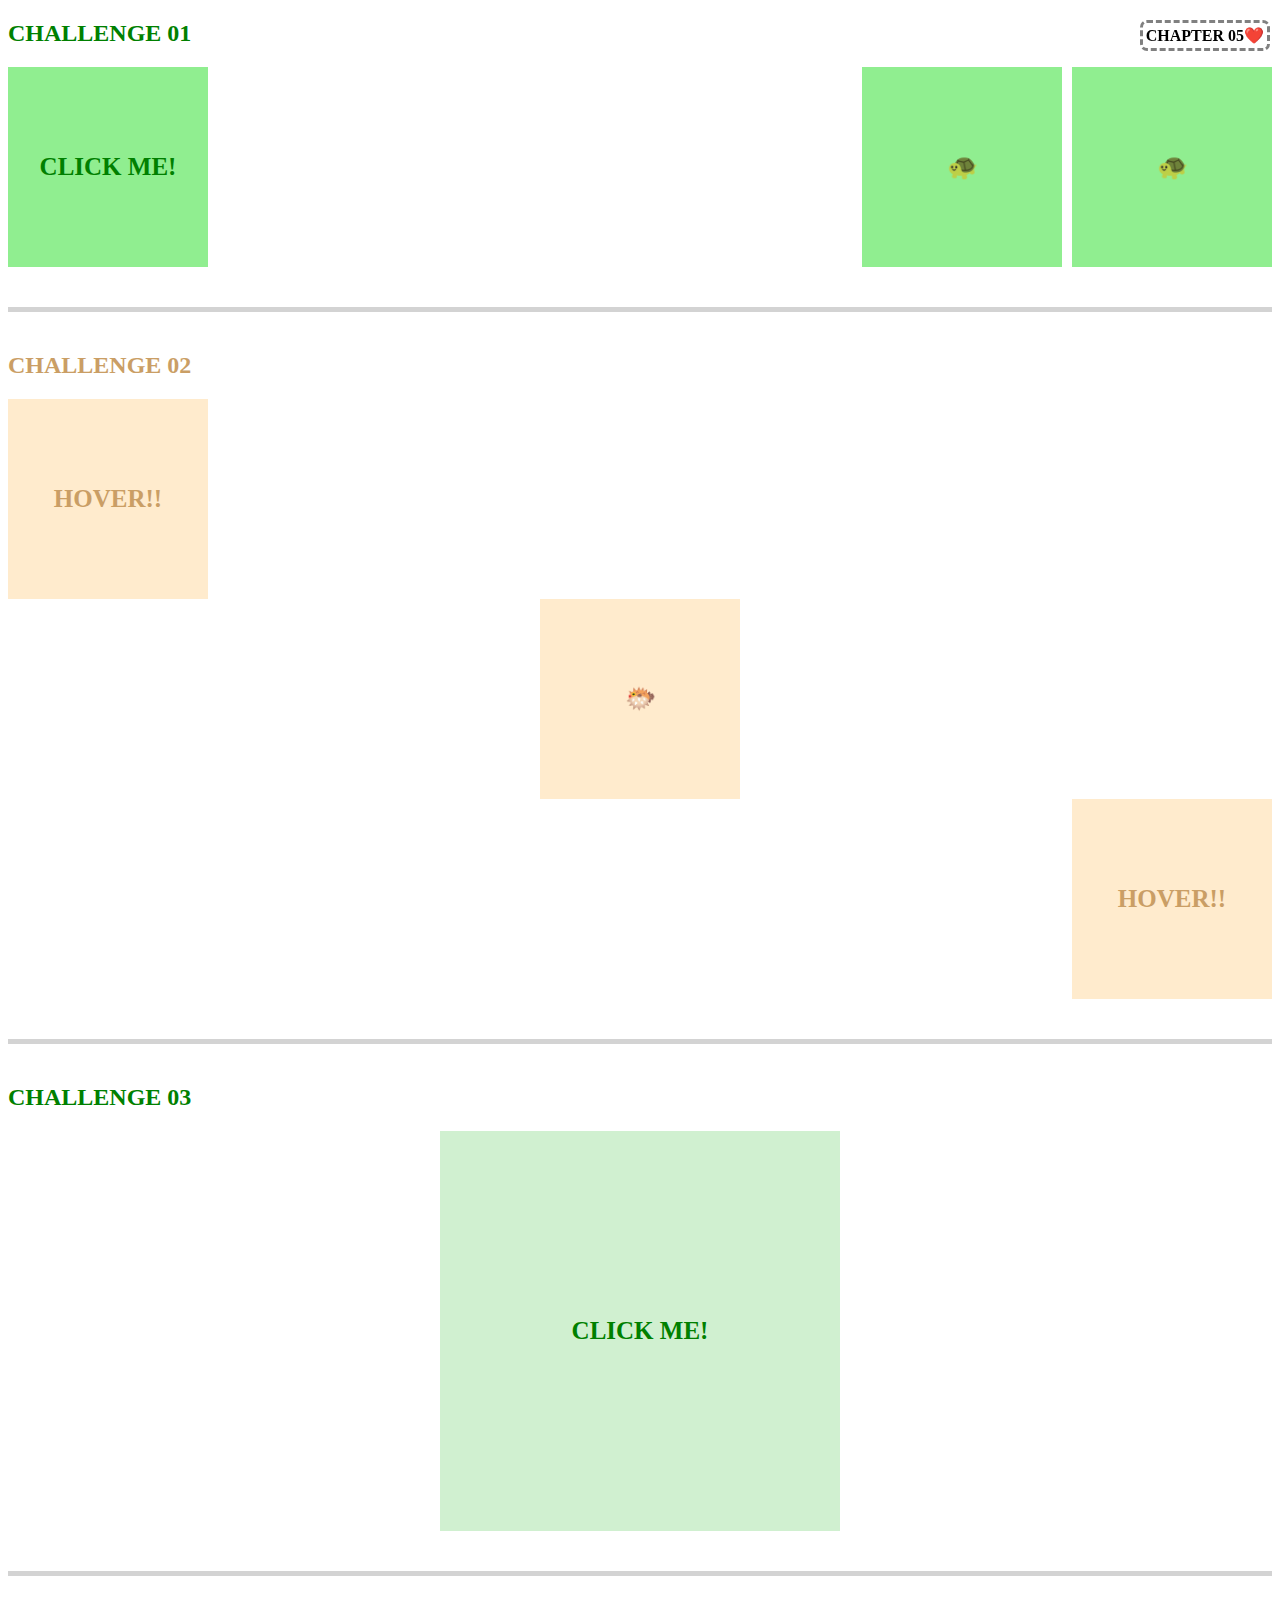
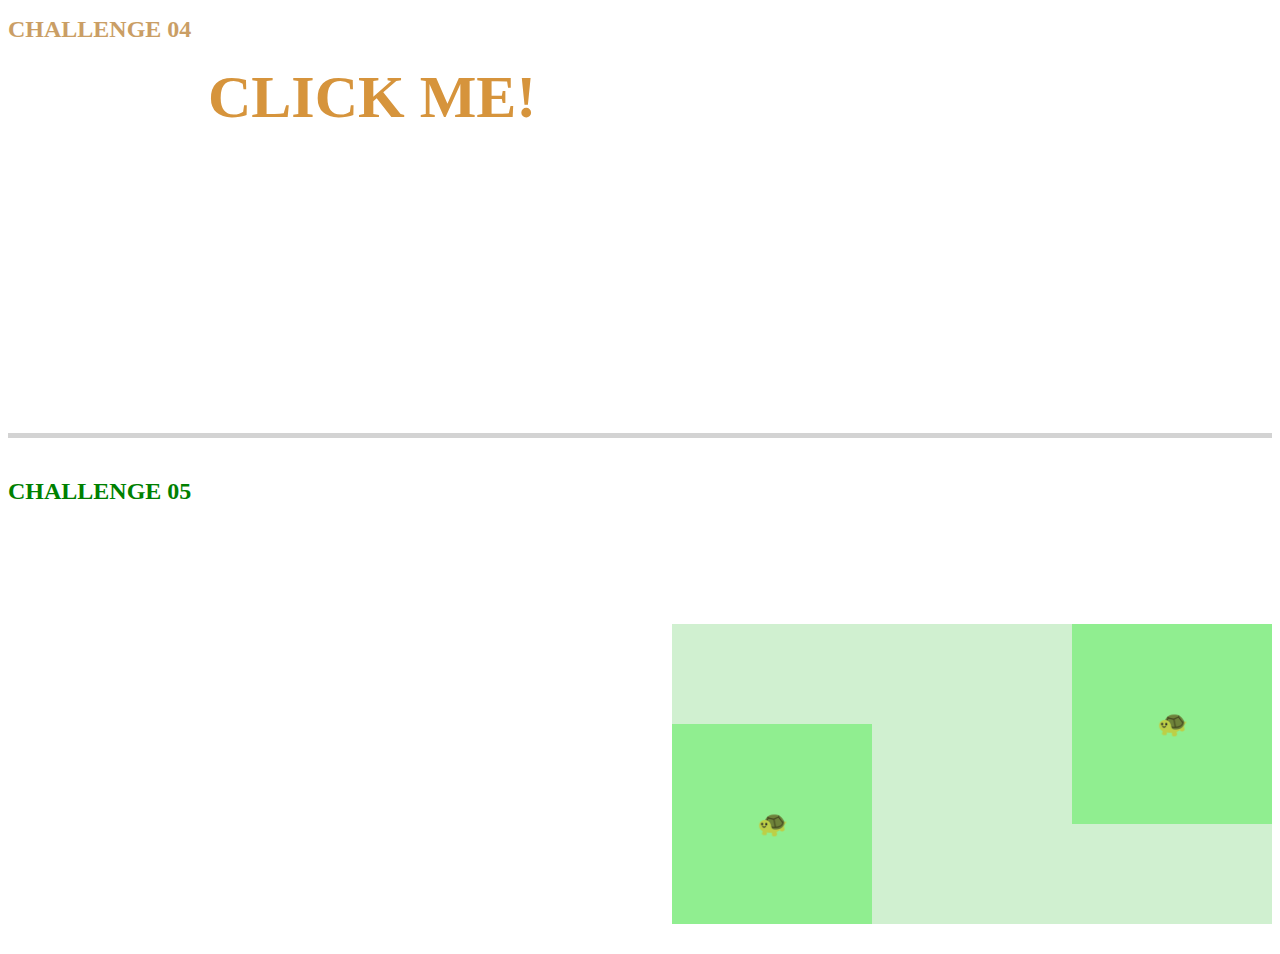
<file: index.html>
<!DOCTYPE html>
<html lang="en">
  <head>
    <meta charset="UTF-8" />
    <meta name="viewport" content="width=device-width, initial-scale=1.0" />
    <link rel="stylesheet" href="./style.css" />
    <title>chapter05</title>
    <script src="./main.js"></script>
  </head>
  <body>
    <span class="day">CHAPTER 05❤️</span>
    <h2 style="color: green">CHALLENGE 01</h2>
    <div class="c1-container">
      <div class="box green c1b1" id="c1b1">CLICK ME!</div>
      <div class="c1-container">
        <div class="box green margin">🐢</div>
        <div class="box green">🐢</div>
      </div>
    </div>
    <div class="divided-line"></div>
    <!-- ------------------ challenge02 --------------------------- -->
    <h2 style="color: rgb(202, 158, 101)">CHALLENGE 02</h2>
    <div>
      <div class="c2-first">
        <div class="box wood c2-first-child">HOVER!!</div>
      </div>
      <div class="c2-second">
        <div class="box wood c2-second-child">🐡</div>
      </div>
      <div class="c2-third">
        <div class="box wood c2-third-child">HOVER!!</div>
      </div>
    </div>
    <div class="divided-line"></div>
    <!-- ------------------ challenge03 --------------------------- -->
    <h2 style="color: green">CHALLENGE 03</h2>
    <div class="c3-container">
      <div class="c3-mother-box" id="c3-mother-box">
        CLICK ME!
        <div class="c3-children-box" id="c3-children-box">
          <div class="box green">🐢</div>
        </div>
      </div>
    </div>
    <div class="divided-line"></div>
    <!-- ------------------ challenge04 --------------------------- -->
    <h2 style="color: rgb(202, 158, 101)">CHALLENGE 04</h2>
    <div class="c4-container c4-position">
      <span id="c4-event">CLICK ME!</span>
      <div class="box wood c4-position" id="c4b1">🐡</div>
      <div class="box wood2" id="c4b2">🐡</div>
    </div>
    <!-- ------------------ challenge05 --------------------------- -->
    <div style="margin-top: 120px"></div>
    <div class="divided-line"></div>
    <h2 style="color: green">CHALLENGE 05</h2>
    <div class="c5-container">
      <div class="c5-mother-box">
        <div class="c5-box1-wrapper">
          <div class="box green">🐢</div>
        </div>
        <div class="box green">🐢</div>
      </div>
    </div>
  </body>
</html>
</file>
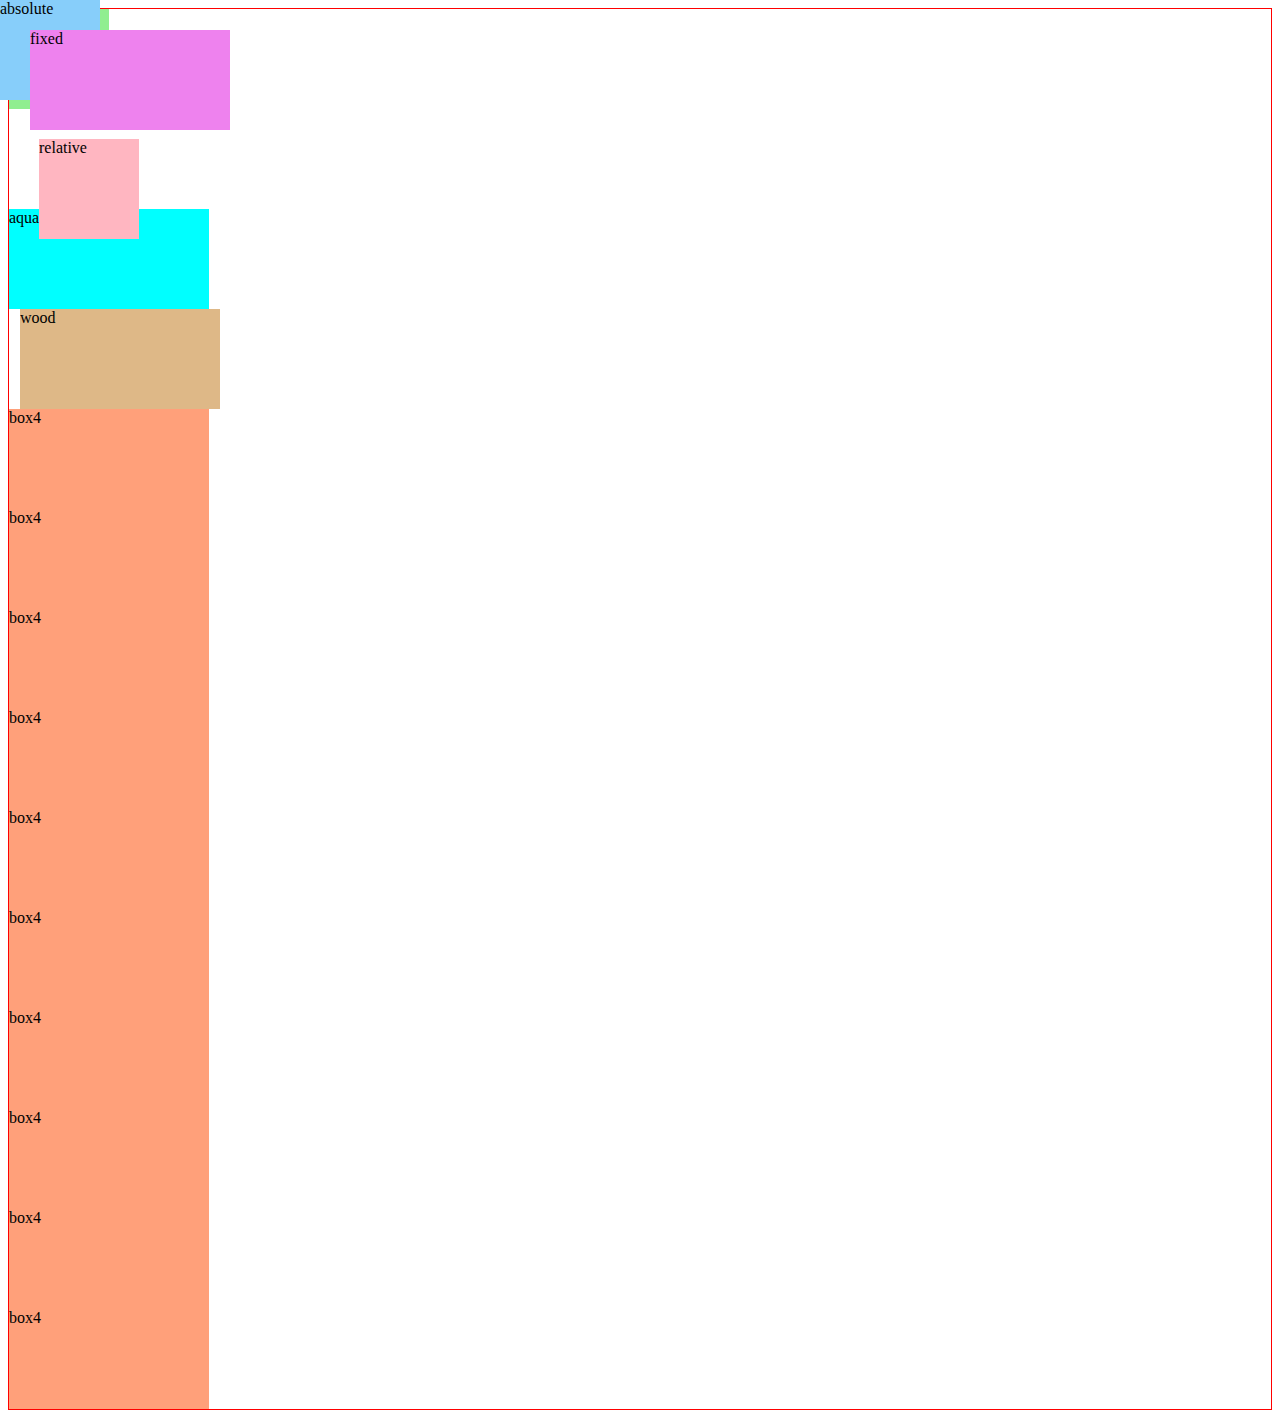
<file: position.html>
<!DOCTYPE html>
<html lang="ko">
  <head>
    <meta charset="UTF-8" />
    <meta name="viewport" content="width=device-width, initial-scale=1.0" />
    <link rel="stylesheet" href="./style.position.css" />
    <title>position</title>
  </head>
  <body style="border: 1px solid red">
    <div class="box green">box1</div>
    <div class="box absolute">absolute</div>
    <div class="box relative">relative</div>
    <div class="box2 fixed">fixed</div>
    <div class="box2 aqua">aqua</div>
    <div class="box2 wood">wood</div>
    <div class="box2 salmon">box4</div>
    <div class="box2 salmon">box4</div>
    <div class="box2 salmon">box4</div>
    <div class="box2 salmon">box4</div>
    <div class="box2 salmon">box4</div>
    <div class="box2 salmon">box4</div>
    <div class="box2 salmon">box4</div>
    <div class="box2 salmon">box4</div>
    <div class="box2 salmon">box4</div>
    <div class="box2 salmon">box4</div>
  </body>
</html>

<!-- 
    <div style="width: 100px; height: 100px; background-color: lightgreen">
        box1
      </div>
      <div
        style="
          width: 100px;
          height: 100px;
          background-color: lightskyblue;
          position: absolute;
        "
      >
        box2
      </div>
      <div style="width: 100px; height: 100px; background-color: lightpink">
        box3
      </div>
      <div style="width: 100px; height: 100px; background-color: lightsalmon">
        box4
      </div> -->

<!-- 

        box2에  position: absolute를 적용함.  
        absolute는 부모의 절대값 좌표에 위치시키는 속성이고, 0,0 이 기본값이라서 
        box1과 box2가 겹칠 것이락 예상함. 

        그러나 box1 아래  box2와 box3이 겹쳐지는 현상이 나타났는데... 
        position: absolute일 때 위치값을 명시하지 않으면 원래 자신의 위치에서 절대 위치가 
        적용된다고 한다. 

        그래서 box2는 box1 아래 위치하게 되지만, 절대 위치라서 문서흐름에서 빠져 나게가 된다.
        box3이 문서흐름에 따라 box1 아래 그려져서 box2와 겹치게 된다. 


       -->
</file>
<file: style.css>
.border {
  border: 1px solid red;
}

.day {
  position: fixed;
  border: 3px dashed gray;
  padding: 3px;
  right: 0;
  border-radius: 7px;
  margin-right: 10px;
  font-weight: 600;
  z-index: 1;
}

.box {
  width: 200px;
  height: 200px;
}

.green {
  background-color: lightgreen;
  text-align: center;
  line-height: 200px;
  color: green;
  font-weight: 500;
  font-size: 25px;
}

.wood {
  background-color: blanchedalmond;
  text-align: center;
  line-height: 200px;
  color: rgb(202, 158, 101);
  font-weight: 500;
  font-size: 25px;
}
.c1-container {
  display: flex;
  flex-direction: row;
  justify-content: space-between;
}

.c1b1 {
  left: 0px;
  position: relative;
  cursor: pointer;
  transition: left 4s;
  font-weight: 800;
  cursor: pointer;
}

.left {
  left: calc(100% - 620px);
}
.margin {
  margin: 0 10px;
}

.divided-line {
  margin: 40px 0;
  width: 100%;
  border-bottom: 5px solid lightgrey;
}

.c2-first {
  position: relative;
  height: 200px;
}

.c2-first-child {
  position: absolute;
  top: 0;
  transition: transform 3s ease;
  font-weight: 800;
  cursor: pointer;
}

.c2-first-child:hover {
  transform: translateY(400px);
}

.c2-second {
  display: flex;
  justify-content: center;
  position: relative;
  height: 200px;
}

.c2-second-child {
  position: absolute;
  top: 0;
  font-weight: 800;
  cursor: pointer;
}

.c2-second-child:hover {
  top: -10px;
}

.c2-third {
  display: flex;
  justify-content: flex-end;
  position: relative;
  height: 200px;
}

.c2-third-child {
  position: absolute;
  top: 0;
  transition: transform 3s ease;
  font-weight: 800;
  cursor: pointer;
}

.c2-third-child:hover {
  transform: translateY(-400px);
}

.c3-container {
  display: flex;
  justify-content: center;
  align-items: center;
}

.c3-mother-box {
  background-color: rgb(208, 240, 208);
  width: 400px;
  height: 400px;
  display: flex;
  justify-content: center;
  align-items: center;
  position: relative;
  color: green;
  font-weight: 700;
  font-size: 25px;
  cursor: pointer;
}

.c3-children-box {
  width: 400px;
  height: 400px;
  display: flex;
  justify-content: center;
  align-items: center;
  position: absolute;
  left: -1200px;
  top: 0px;
  transition: left 3s;
}

.c4-container {
  height: 250px;
}

.c4-position {
  position: relative;
}

#c4-event {
  color: rgb(214, 148, 60);
  font-weight: 700;
  font-size: 60px;
  margin: 70px 0 0 200px;
  cursor: pointer;
}
#c4b1 {
  left: -300px;
  transition: left 3s;
}

.wood2 {
  background-color: rgb(248, 218, 173);
  text-align: center;
  line-height: 200px;
  color: rgb(202, 158, 101);
  font-weight: 500;
  font-size: 25px;
  position: absolute;
  left: calc(100% + 70px);
  top: 70px;
  transition: left 3s;
}

.c5-container {
  height: 400px;
  display: flex;
  flex-direction: row;
  justify-content: flex-end;
  align-items: flex-end;
  margin-bottom: 30px;
}

.c5-mother-box {
  background-color: rgb(208, 240, 208);
  width: 600px;
  height: 300px;
  display: flex;
  justify-content: space-between;
}

.c5-box1-wrapper {
  height: 100%;
  display: flex;
  flex-direction: column;
  justify-content: flex-end;
}
</file>
<file: style.position.css>
.box {
  width: 100px;
  height: 100px;
}

.box2 {
  width: 200px;
  height: 100px;
}

.green {
  background-color: lightgreen;
  /* position: static;  기본값 */
}

.absolute {
  background-color: lightskyblue;
  position: absolute;
  top: 0;
  left: 0;
}

.relative {
  background-color: lightpink;
  position: relative;
  top: 30px;
  left: 30px;
}
.fixed {
  background-color: violet;
  position: fixed;
  /* fixed: 문서에 고정됨. 스크롤내려도 사라지지 않고 따라옴. fixed도 기본 위치가 부모의 절대 위치 */
  top: 30px;
  left: 30px;
}

.salmon {
  background-color: lightsalmon;
}

.aqua {
  background-color: aqua;
}

.wood {
  background-color: burlywood;
  position: sticky;
  /* top: 20px;   sticky에서 top은 초기 위치에는 반영되지 않지만 스크롤을 내릴 때 적용됨. */
  left: 20px;
  /* fixed처럼 문서에 고정되나, relative처럼 기본 위치가 문서상 자신의 위치임. */
}
</file>
